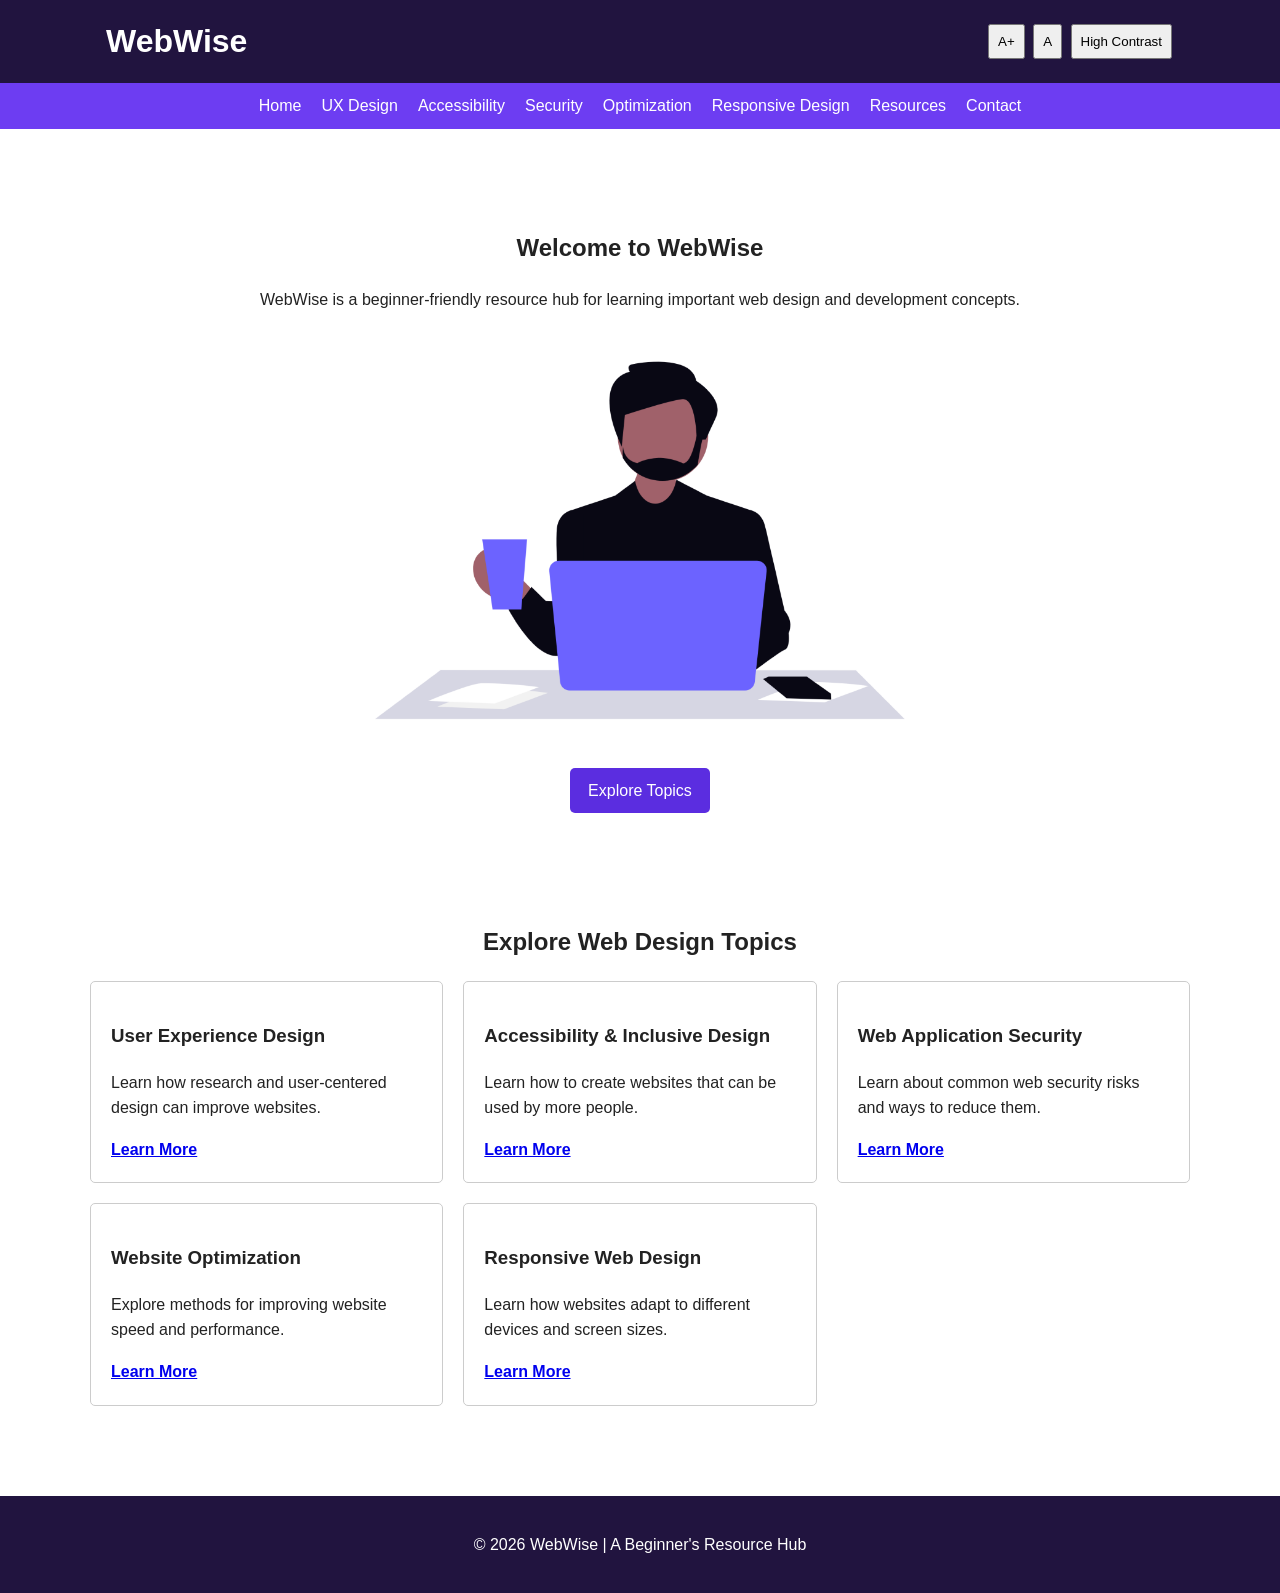
<file: webwise/index.html>
<!DOCTYPE html>
<html lang="en">

<head>
    <meta charset="UTF-8">
    <meta name="viewport" content="width=device-width, initial-scale=1.0">

    <title>WebWise | Beginner's Resource Hub</title>

    <link rel="stylesheet" href="css/style.css">
</head>

<body>

<a class="skip-link" href="#main-content">Skip to main content</a>

<header>
    <div class="header-container">
        <h1>WebWise</h1>

        <div class="accessibility-tools">
            <button id="increaseText" aria-label="Increase text size">A+</button>
            <button id="normalText" aria-label="Reset text size">A</button>
            <button id="contrastButton">High Contrast</button>
        </div>
    </div>

    <nav aria-label="Main navigation">
        <ul>
            <li><a href="index.html">Home</a></li>
            <li><a href="ux.html">UX Design</a></li>
            <li><a href="accessibility.html">Accessibility</a></li>
            <li><a href="security.html">Security</a></li>
            <li><a href="optimization.html">Optimization</a></li>
            <li><a href="responsive.html">Responsive Design</a></li>
            <li><a href="resources.html">Resources</a></li>
            <li><a href="contact.html">Contact</a></li>
        </ul>
    </nav>
</header>

<main id="main-content">

    <section class="hero">
        <h2>Welcome to WebWise</h2>

        <p>
            WebWise is a beginner-friendly resource hub for learning
            important web design and development concepts.
        </p>

        <img src="images/media.jpg"
             alt="Laptop displaying a website interface"
             class="page-image">

        <a class="button" href="#topics">Explore Topics</a>
    </section>

    <section id="topics">
        <h2>Explore Web Design Topics</h2>

        <div class="topic-grid">

            <article class="card">
                <h3>User Experience Design</h3>
                <p>Learn how research and user-centered design can improve websites.</p>
                <a href="ux.html">Learn More</a>
            </article>

            <article class="card">
                <h3>Accessibility & Inclusive Design</h3>
                <p>Learn how to create websites that can be used by more people.</p>
                <a href="accessibility.html">Learn More</a>
            </article>

            <article class="card">
                <h3>Web Application Security</h3>
                <p>Learn about common web security risks and ways to reduce them.</p>
                <a href="security.html">Learn More</a>
            </article>

            <article class="card">
                <h3>Website Optimization</h3>
                <p>Explore methods for improving website speed and performance.</p>
                <a href="optimization.html">Learn More</a>
            </article>

            <article class="card">
                <h3>Responsive Web Design</h3>
                <p>Learn how websites adapt to different devices and screen sizes.</p>
                <a href="responsive.html">Learn More</a>
            </article>

        </div>
    </section>

</main>

<footer>
    <p>&copy; 2026 WebWise | A Beginner's Resource Hub</p>
</footer>

<script src="js/script.js"></script>

</body>
</html>
</file>
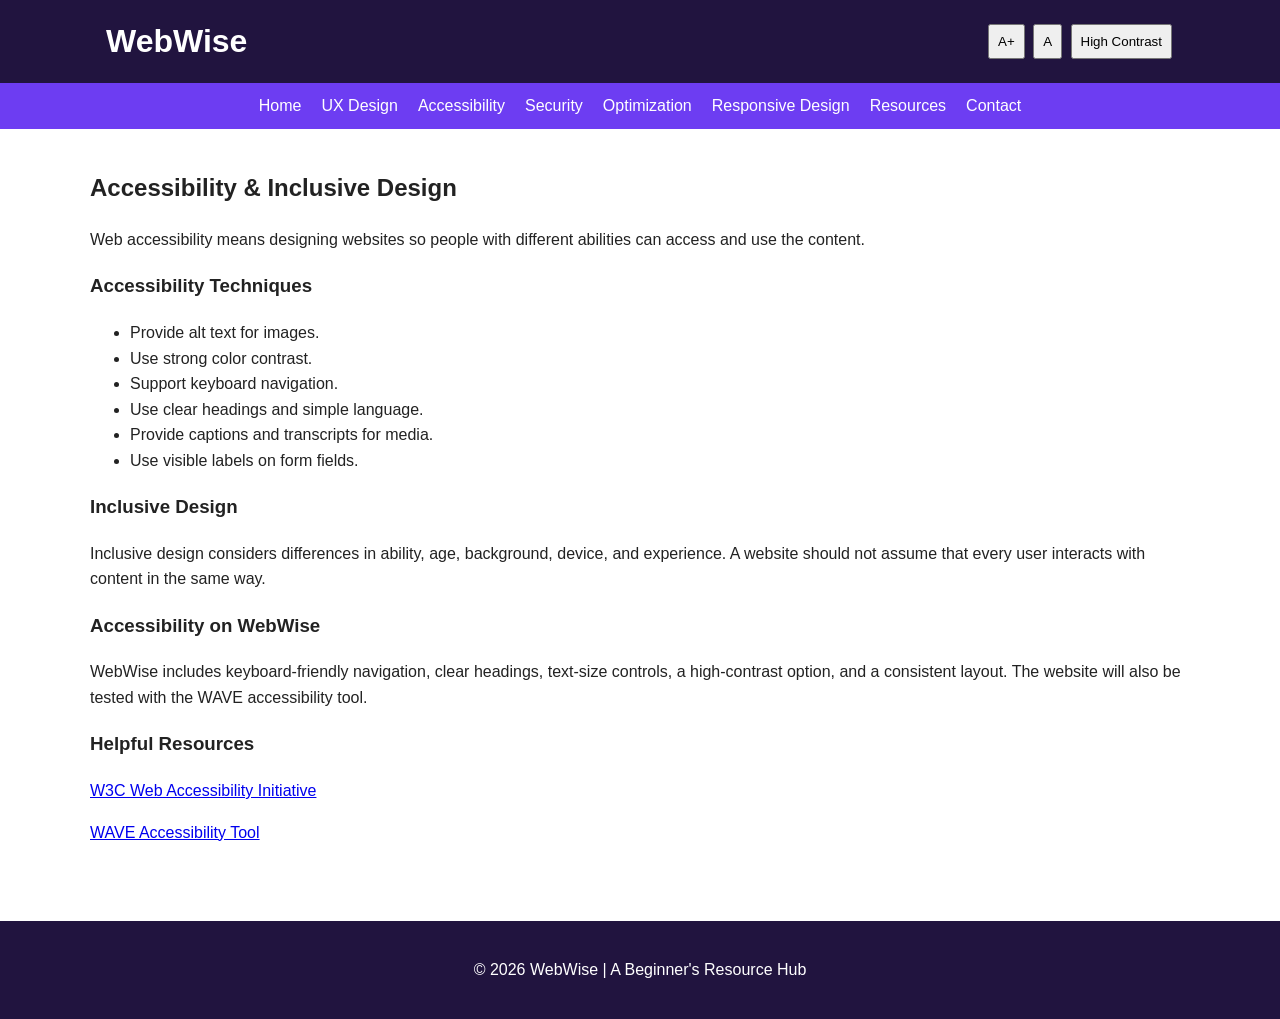
<file: webwise/accessibility.html>
<!DOCTYPE html>
<html lang="en">

<head>
    <meta charset="UTF-8">
    <meta name="viewport" content="width=device-width, initial-scale=1.0">
    <title>Accessibility | WebWise</title>
    <link rel="stylesheet" href="css/style.css">
</head>

<body>

<a class="skip-link" href="#main-content">Skip to main content</a>

<header>
    <div class="header-container">
        <h1>WebWise</h1>

        <div class="accessibility-tools">
            <button id="increaseText">A+</button>
            <button id="normalText">A</button>
            <button id="contrastButton">High Contrast</button>
        </div>
    </div>

    <nav aria-label="Main navigation">
        <ul>
            <li><a href="index.html">Home</a></li>
            <li><a href="ux.html">UX Design</a></li>
            <li><a href="accessibility.html">Accessibility</a></li>
            <li><a href="security.html">Security</a></li>
            <li><a href="optimization.html">Optimization</a></li>
            <li><a href="responsive.html">Responsive Design</a></li>
            <li><a href="resources.html">Resources</a></li>
            <li><a href="contact.html">Contact</a></li>
        </ul>
    </nav>
</header>

<main id="main-content">

    <section>
        <h2>Accessibility & Inclusive Design</h2>

        <p>
            Web accessibility means designing websites so people with
            different abilities can access and use the content.
        </p>
    </section>

    <section>
        <h3>Accessibility Techniques</h3>

        <ul>
            <li>Provide alt text for images.</li>
            <li>Use strong color contrast.</li>
            <li>Support keyboard navigation.</li>
            <li>Use clear headings and simple language.</li>
            <li>Provide captions and transcripts for media.</li>
            <li>Use visible labels on form fields.</li>
        </ul>
    </section>

    <section>
        <h3>Inclusive Design</h3>

        <p>
            Inclusive design considers differences in ability, age,
            background, device, and experience. A website should not
            assume that every user interacts with content in the same way.
        </p>
    </section>

    <section>
        <h3>Accessibility on WebWise</h3>

        <p>
            WebWise includes keyboard-friendly navigation, clear headings,
            text-size controls, a high-contrast option, and a consistent
            layout. The website will also be tested with the WAVE
            accessibility tool.
        </p>
    </section>

    <section>
        <h3>Helpful Resources</h3>

        <p>
            <a href="https://www.w3.org/WAI/" target="_blank" rel="noopener">
                W3C Web Accessibility Initiative
            </a>
        </p>

        <p>
            <a href="https://wave.webaim.org/" target="_blank" rel="noopener">
                WAVE Accessibility Tool
            </a>
        </p>
    </section>

</main>

<footer>
    <p>&copy; 2026 WebWise | A Beginner's Resource Hub</p>
</footer>

<script src="js/script.js"></script>

</body>
</html>
</file>
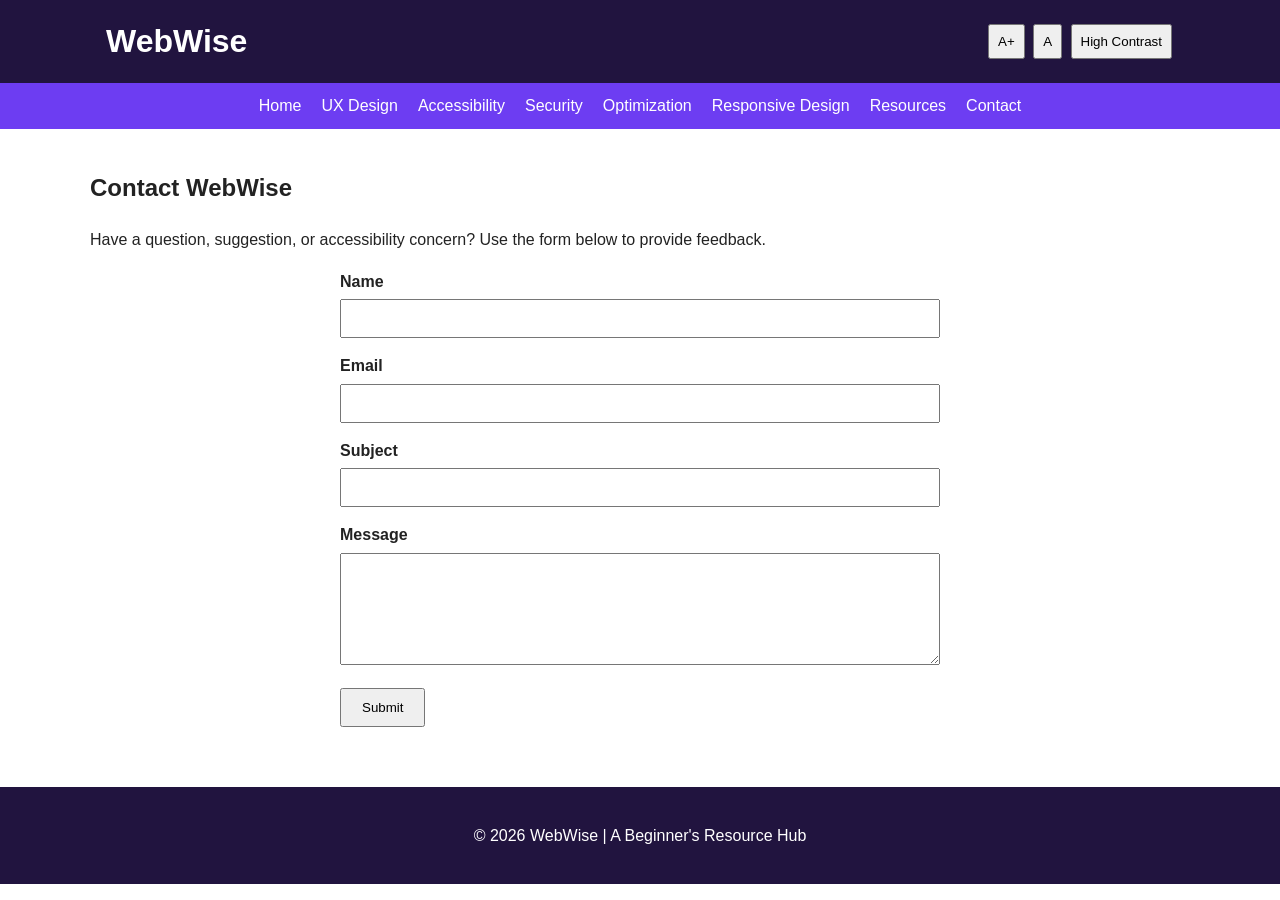
<file: webwise/contact.html>
<!DOCTYPE html>
<html lang="en">

<head>
    <meta charset="UTF-8">
    <meta name="viewport" content="width=device-width, initial-scale=1.0">
    <title>Contact | WebWise</title>
    <link rel="stylesheet" href="css/style.css">
</head>

<body>

<a class="skip-link" href="#main-content">Skip to main content</a>

<header>
    <div class="header-container">
        <h1>WebWise</h1>

        <div class="accessibility-tools">
            <button id="increaseText">A+</button>
            <button id="normalText">A</button>
            <button id="contrastButton">High Contrast</button>
        </div>
    </div>

    <nav aria-label="Main navigation">
        <ul>
            <li><a href="index.html">Home</a></li>
            <li><a href="ux.html">UX Design</a></li>
            <li><a href="accessibility.html">Accessibility</a></li>
            <li><a href="security.html">Security</a></li>
            <li><a href="optimization.html">Optimization</a></li>
            <li><a href="responsive.html">Responsive Design</a></li>
            <li><a href="resources.html">Resources</a></li>
            <li><a href="contact.html">Contact</a></li>
        </ul>
    </nav>
</header>

<main id="main-content">

    <section>
        <h2>Contact WebWise</h2>

        <p>
            Have a question, suggestion, or accessibility concern?
            Use the form below to provide feedback.
        </p>

        <form>

            <label for="name">Name</label>
            <input type="text" id="name" name="name" required>

            <label for="email">Email</label>
            <input type="email" id="email" name="email" required>

            <label for="subject">Subject</label>
            <input type="text" id="subject" name="subject">

            <label for="message">Message</label>
            <textarea id="message" name="message" rows="6" required></textarea>

            <button type="submit">Submit</button>

        </form>
    </section>

</main>

<footer>
    <p>&copy; 2026 WebWise | A Beginner's Resource Hub</p>
</footer>

<script src="js/script.js"></script>

</body>
</html>
</file>
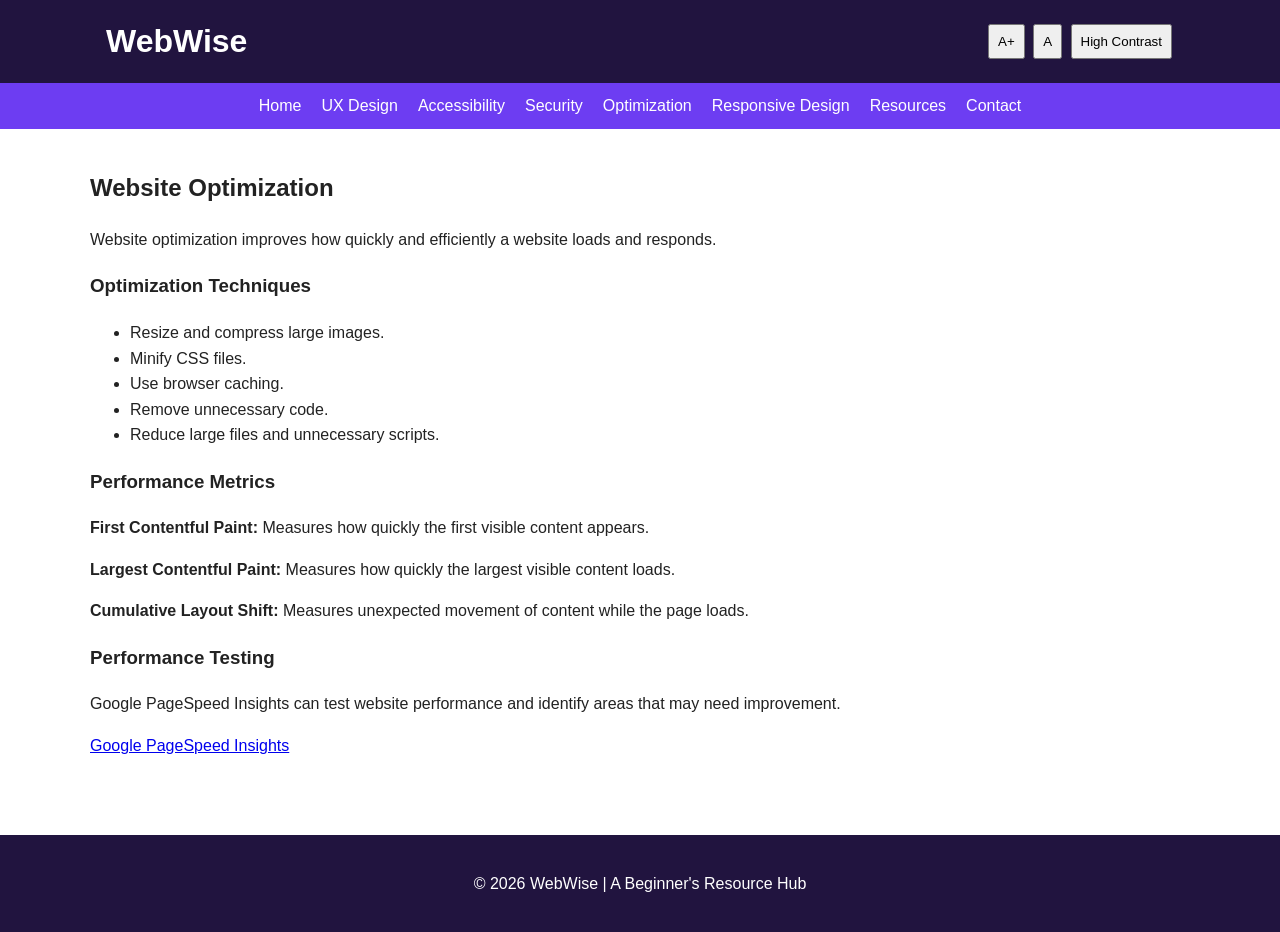
<file: webwise/optimization.html>
<!DOCTYPE html>
<html lang="en">

<head>
    <meta charset="UTF-8">
    <meta name="viewport" content="width=device-width, initial-scale=1.0">
    <title>Website Optimization | WebWise</title>
    <link rel="stylesheet" href="css/style.css">
</head>

<body>

<a class="skip-link" href="#main-content">Skip to main content</a>

<header>
    <div class="header-container">
        <h1>WebWise</h1>

        <div class="accessibility-tools">
            <button id="increaseText">A+</button>
            <button id="normalText">A</button>
            <button id="contrastButton">High Contrast</button>
        </div>
    </div>

    <nav aria-label="Main navigation">
        <ul>
            <li><a href="index.html">Home</a></li>
            <li><a href="ux.html">UX Design</a></li>
            <li><a href="accessibility.html">Accessibility</a></li>
            <li><a href="security.html">Security</a></li>
            <li><a href="optimization.html">Optimization</a></li>
            <li><a href="responsive.html">Responsive Design</a></li>
            <li><a href="resources.html">Resources</a></li>
            <li><a href="contact.html">Contact</a></li>
        </ul>
    </nav>
</header>

<main id="main-content">

    <section>
        <h2>Website Optimization</h2>

        <p>
            Website optimization improves how quickly and efficiently
            a website loads and responds.
        </p>
    </section>

    <section>
        <h3>Optimization Techniques</h3>

        <ul>
            <li>Resize and compress large images.</li>
            <li>Minify CSS files.</li>
            <li>Use browser caching.</li>
            <li>Remove unnecessary code.</li>
            <li>Reduce large files and unnecessary scripts.</li>
        </ul>
    </section>

    <section>
        <h3>Performance Metrics</h3>

        <p>
            <strong>First Contentful Paint:</strong>
            Measures how quickly the first visible content appears.
        </p>

        <p>
            <strong>Largest Contentful Paint:</strong>
            Measures how quickly the largest visible content loads.
        </p>

        <p>
            <strong>Cumulative Layout Shift:</strong>
            Measures unexpected movement of content while the page loads.
        </p>
    </section>

    <section>
        <h3>Performance Testing</h3>

        <p>
            Google PageSpeed Insights can test website performance
            and identify areas that may need improvement.
        </p>

        <p>
            <a href="https://pagespeed.web.dev/" target="_blank" rel="noopener">
                Google PageSpeed Insights
            </a>
        </p>
    </section>

</main>

<footer>
    <p>&copy; 2026 WebWise | A Beginner's Resource Hub</p>
</footer>

<script src="js/script.js"></script>

</body>
</html>
</file>
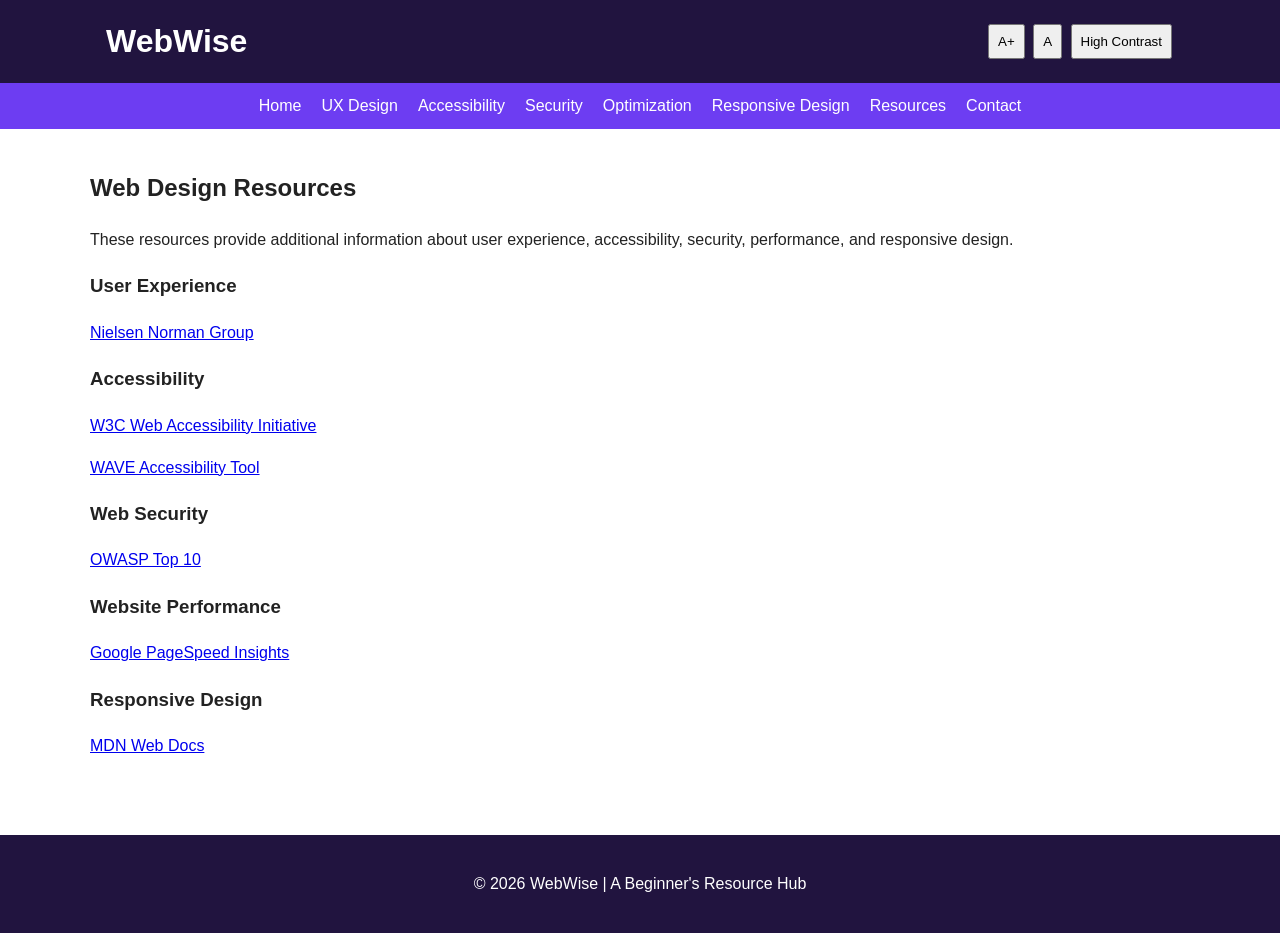
<file: webwise/resources.html>
<!DOCTYPE html>
<html lang="en">

<head>
    <meta charset="UTF-8">
    <meta name="viewport" content="width=device-width, initial-scale=1.0">
    <title>Resources | WebWise</title>
    <link rel="stylesheet" href="css/style.css">
</head>

<body>

<a class="skip-link" href="#main-content">Skip to main content</a>

<header>
    <div class="header-container">
        <h1>WebWise</h1>

        <div class="accessibility-tools">
            <button id="increaseText">A+</button>
            <button id="normalText">A</button>
            <button id="contrastButton">High Contrast</button>
        </div>
    </div>

    <nav aria-label="Main navigation">
        <ul>
            <li><a href="index.html">Home</a></li>
            <li><a href="ux.html">UX Design</a></li>
            <li><a href="accessibility.html">Accessibility</a></li>
            <li><a href="security.html">Security</a></li>
            <li><a href="optimization.html">Optimization</a></li>
            <li><a href="responsive.html">Responsive Design</a></li>
            <li><a href="resources.html">Resources</a></li>
            <li><a href="contact.html">Contact</a></li>
        </ul>
    </nav>
</header>

<main id="main-content">

    <section>
        <h2>Web Design Resources</h2>

        <p>
            These resources provide additional information about
            user experience, accessibility, security, performance,
            and responsive design.
        </p>
    </section>

    <section>
        <h3>User Experience</h3>

        <p>
            <a href="https://www.nngroup.com/" target="_blank" rel="noopener">
                Nielsen Norman Group
            </a>
        </p>
    </section>

    <section>
        <h3>Accessibility</h3>

        <p>
            <a href="https://www.w3.org/WAI/" target="_blank" rel="noopener">
                W3C Web Accessibility Initiative
            </a>
        </p>

        <p>
            <a href="https://wave.webaim.org/" target="_blank" rel="noopener">
                WAVE Accessibility Tool
            </a>
        </p>
    </section>

    <section>
        <h3>Web Security</h3>

        <p>
            <a href="https://owasp.org/Top10/" target="_blank" rel="noopener">
                OWASP Top 10
            </a>
        </p>
    </section>

    <section>
        <h3>Website Performance</h3>

        <p>
            <a href="https://pagespeed.web.dev/" target="_blank" rel="noopener">
                Google PageSpeed Insights
            </a>
        </p>
    </section>

    <section>
        <h3>Responsive Design</h3>

        <p>
            <a href="https://developer.mozilla.org/" target="_blank" rel="noopener">
                MDN Web Docs
            </a>
        </p>
    </section>

</main>

<footer>
    <p>&copy; 2026 WebWise | A Beginner's Resource Hub</p>
</footer>

<script src="js/script.js"></script>

</body>
</html>
</file>
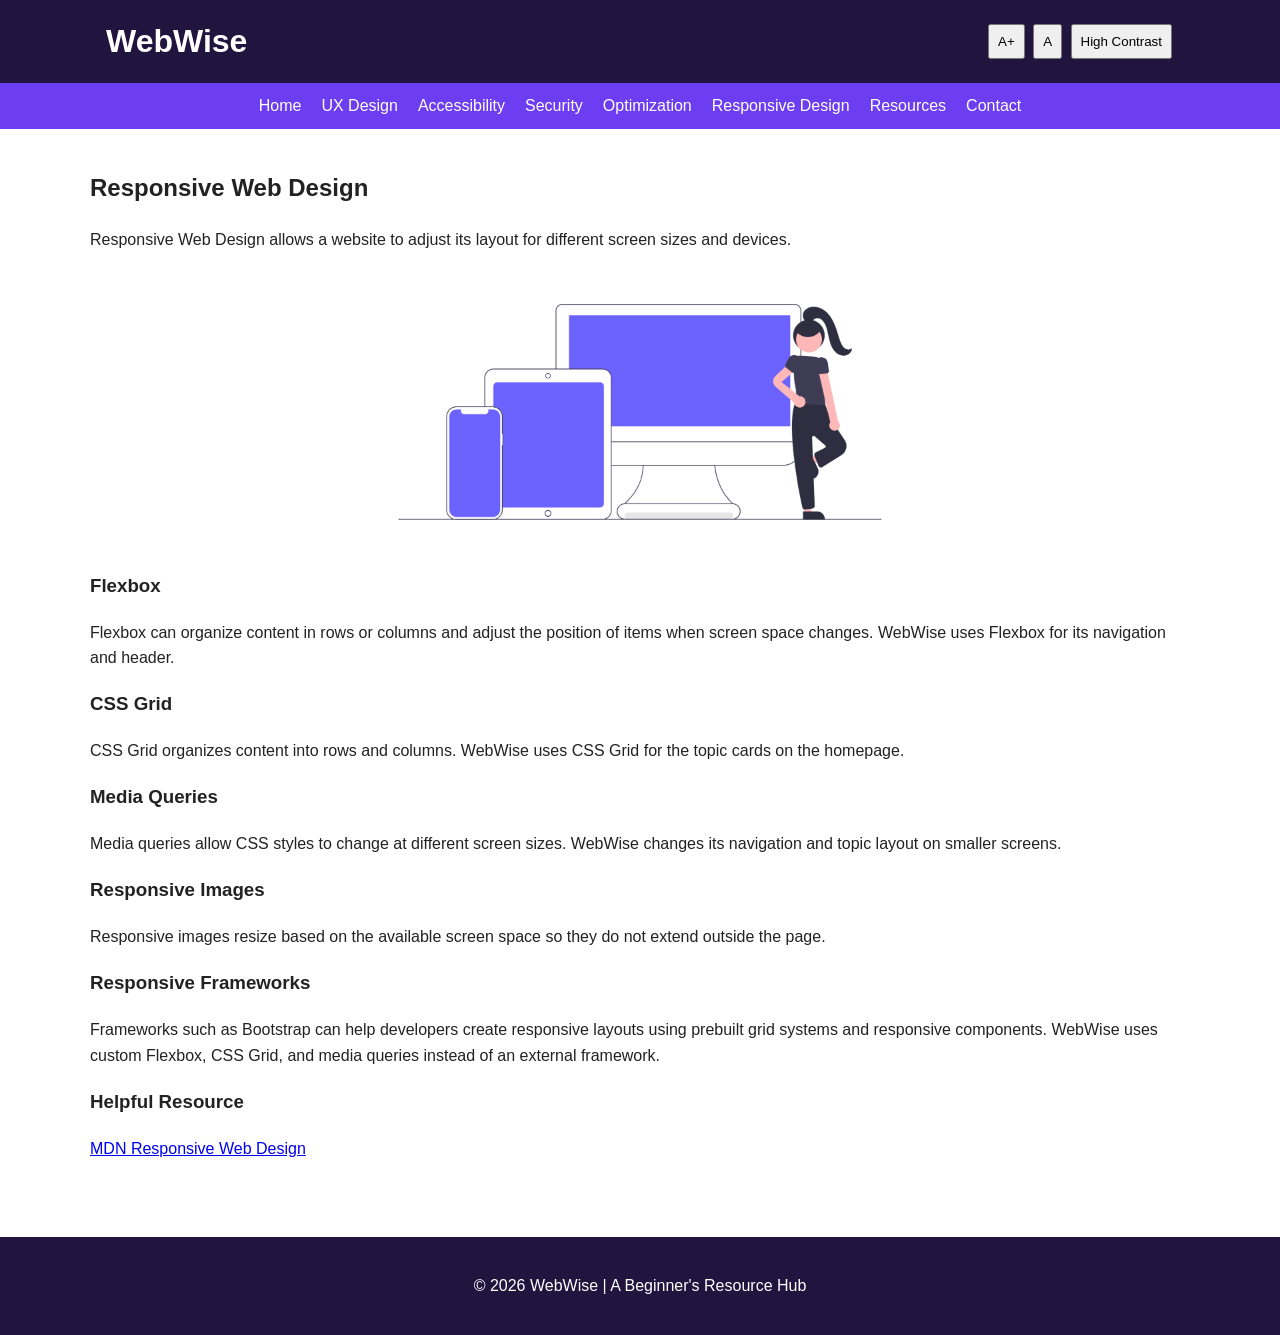
<file: webwise/responsive.html>
<!DOCTYPE html>
<html lang="en">

<head>
    <meta charset="UTF-8">
    <meta name="viewport" content="width=device-width, initial-scale=1.0">

    <title>Responsive Design | WebWise</title>

    <link rel="stylesheet" href="css/style.css">
</head>

<body>

<a class="skip-link" href="#main-content">Skip to main content</a>

<header>
    <div class="header-container">
        <h1>WebWise</h1>

        <div class="accessibility-tools">
            <button id="increaseText" aria-label="Increase text size">A+</button>
            <button id="normalText" aria-label="Reset text size">A</button>
            <button id="contrastButton">High Contrast</button>
        </div>
    </div>

    <nav aria-label="Main navigation">
        <ul>
            <li><a href="index.html">Home</a></li>
            <li><a href="ux.html">UX Design</a></li>
            <li><a href="accessibility.html">Accessibility</a></li>
            <li><a href="security.html">Security</a></li>
            <li><a href="optimization.html">Optimization</a></li>
            <li><a href="responsive.html">Responsive Design</a></li>
            <li><a href="resources.html">Resources</a></li>
            <li><a href="contact.html">Contact</a></li>
        </ul>
    </nav>
</header>

<main id="main-content">

    <section>
        <h2>Responsive Web Design</h2>

        <p>
            Responsive Web Design allows a website to adjust its layout
            for different screen sizes and devices.
        </p>

        <img src="images/devices.jpg"
             alt="Website displayed on desktop, tablet, and mobile devices"
             class="page-image">
    </section>

    <section>
        <h3>Flexbox</h3>

        <p>
            Flexbox can organize content in rows or columns and adjust
            the position of items when screen space changes. WebWise
            uses Flexbox for its navigation and header.
        </p>
    </section>

    <section>
        <h3>CSS Grid</h3>

        <p>
            CSS Grid organizes content into rows and columns.
            WebWise uses CSS Grid for the topic cards on the homepage.
        </p>
    </section>

    <section>
        <h3>Media Queries</h3>

        <p>
            Media queries allow CSS styles to change at different
            screen sizes. WebWise changes its navigation and topic
            layout on smaller screens.
        </p>
    </section>

    <section>
        <h3>Responsive Images</h3>

        <p>
            Responsive images resize based on the available screen
            space so they do not extend outside the page.
        </p>
    </section>

    <section>
    <h3>Responsive Frameworks</h3>

    <p>
        Frameworks such as Bootstrap can help developers create responsive
        layouts using prebuilt grid systems and responsive components.
        WebWise uses custom Flexbox, CSS Grid, and media queries instead of
        an external framework.
    </p>
</section>
    <section>
        <h3>Helpful Resource</h3>

        <p>
            <a href="https://developer.mozilla.org/en-US/docs/Learn_web_development/Core/CSS_layout/Responsive_Design"
               target="_blank"
               rel="noopener">
                MDN Responsive Web Design
            </a>
        </p>
    </section>

</main>

<footer>
    <p>&copy; 2026 WebWise | A Beginner's Resource Hub</p>
</footer>

<script src="js/script.js"></script>

</body>
</html>
</file>
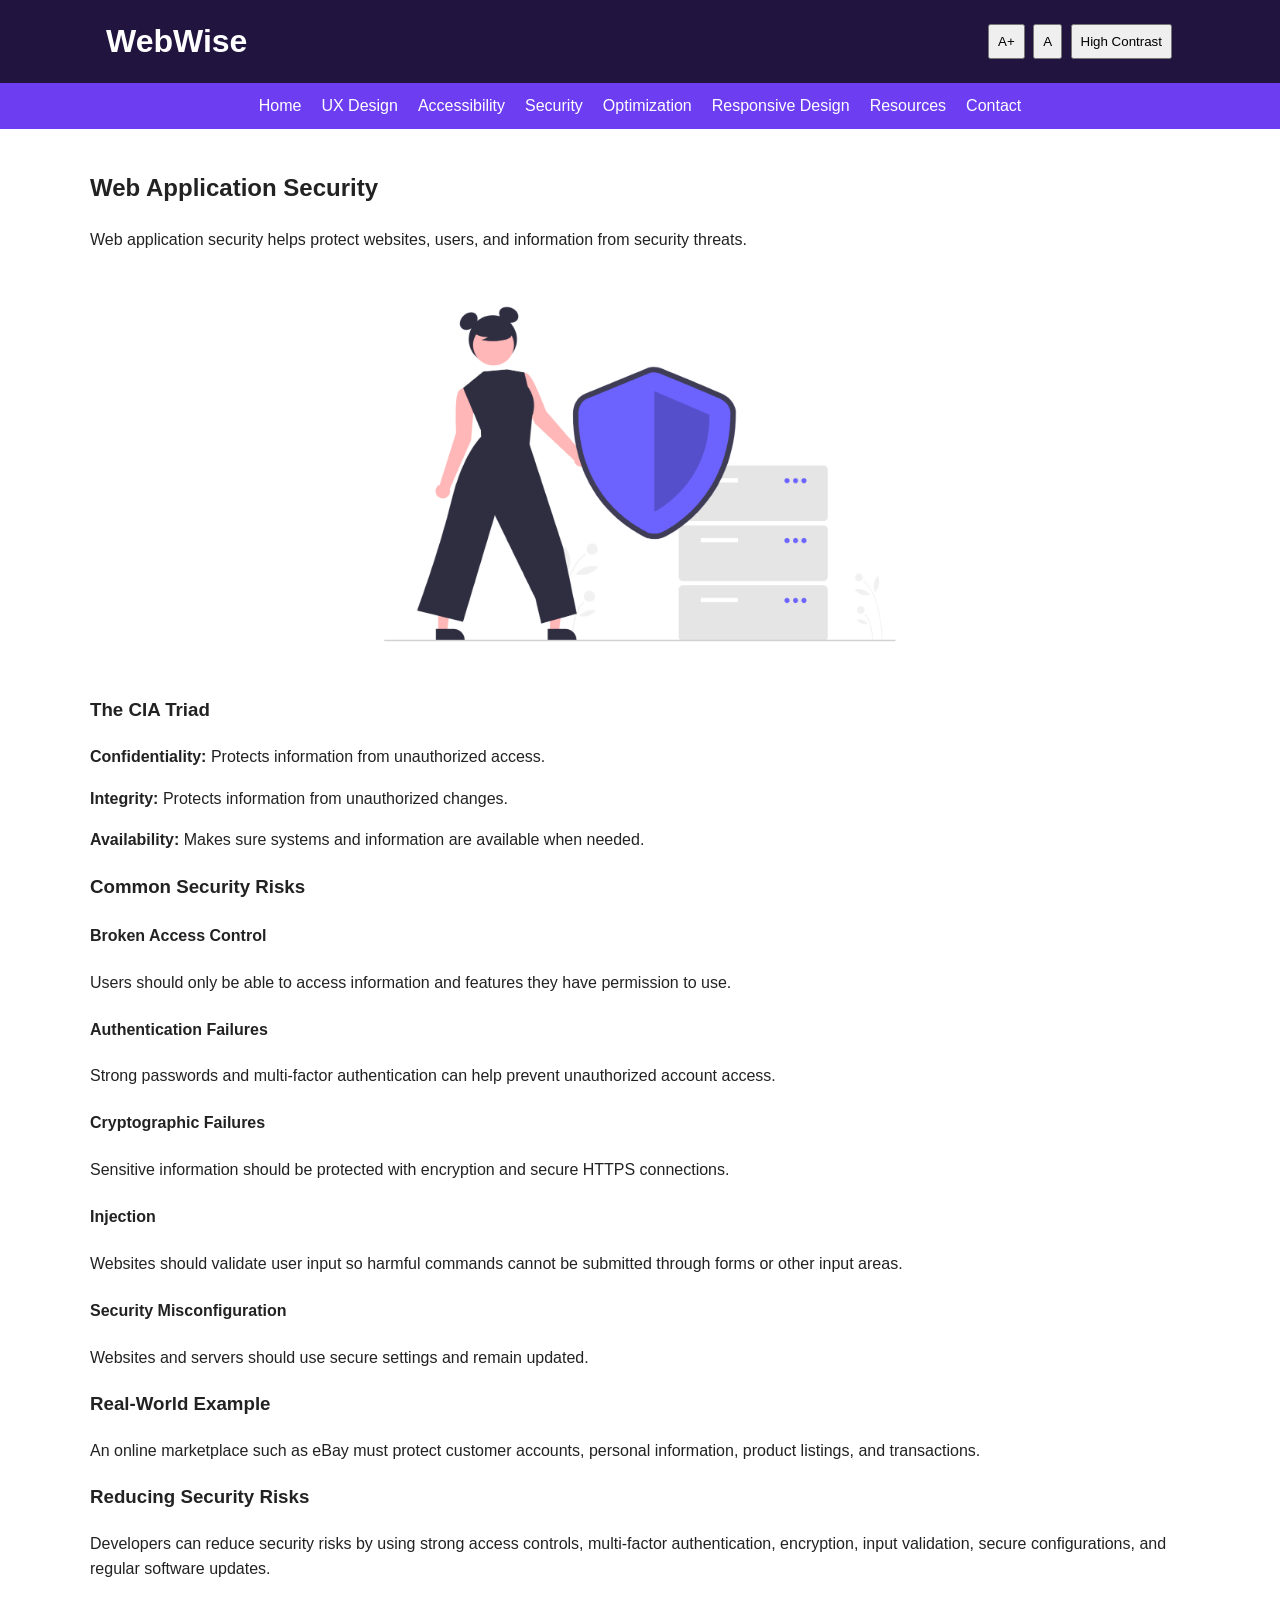
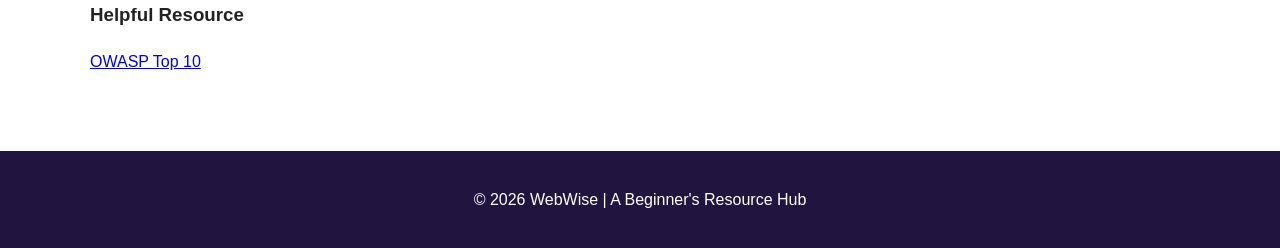
<file: webwise/security.html>
<!DOCTYPE html>
<html lang="en">

<head>
    <meta charset="UTF-8">
    <meta name="viewport" content="width=device-width, initial-scale=1.0">
    <title>Web Security | WebWise</title>
    <link rel="stylesheet" href="css/style.css">
</head>

<body>

<a class="skip-link" href="#main-content">Skip to main content</a>

<header>
    <div class="header-container">
        <h1>WebWise</h1>

        <div class="accessibility-tools">
            <button id="increaseText">A+</button>
            <button id="normalText">A</button>
            <button id="contrastButton">High Contrast</button>
        </div>
    </div>

    <nav aria-label="Main navigation">
        <ul>
            <li><a href="index.html">Home</a></li>
            <li><a href="ux.html">UX Design</a></li>
            <li><a href="accessibility.html">Accessibility</a></li>
            <li><a href="security.html">Security</a></li>
            <li><a href="optimization.html">Optimization</a></li>
            <li><a href="responsive.html">Responsive Design</a></li>
            <li><a href="resources.html">Resources</a></li>
            <li><a href="contact.html">Contact</a></li>
        </ul>
    </nav>
</header>

<main id="main-content">

    <section>
    <h2>Web Application Security</h2>

    <p>
        Web application security helps protect websites, users,
        and information from security threats.
    </p>

    <img src="images/security.jpg"
         alt="Illustration representing web application security"
         class="page-image">
</section>

    <section>
        <h3>The CIA Triad</h3>

        <p><strong>Confidentiality:</strong> Protects information from unauthorized access.</p>
        <p><strong>Integrity:</strong> Protects information from unauthorized changes.</p>
        <p><strong>Availability:</strong> Makes sure systems and information are available when needed.</p>
    </section>

    <section>
        <h3>Common Security Risks</h3>

        <h4>Broken Access Control</h4>
        <p>
            Users should only be able to access information and features
            they have permission to use.
        </p>

        <h4>Authentication Failures</h4>
        <p>
            Strong passwords and multi-factor authentication can help
            prevent unauthorized account access.
        </p>

        <h4>Cryptographic Failures</h4>
        <p>
            Sensitive information should be protected with encryption
            and secure HTTPS connections.
        </p>

        <h4>Injection</h4>
        <p>
            Websites should validate user input so harmful commands
            cannot be submitted through forms or other input areas.
        </p>

        <h4>Security Misconfiguration</h4>
        <p>
            Websites and servers should use secure settings and remain updated.
        </p>
    </section>

    <section>
        <h3>Real-World Example</h3>

        <p>
            An online marketplace such as eBay must protect customer accounts,
            personal information, product listings, and transactions.
        </p>
    </section>

    <section>
    <h3>Reducing Security Risks</h3>

    <p>
        Developers can reduce security risks by using strong access controls,
        multi-factor authentication, encryption, input validation, secure
        configurations, and regular software updates.
    </p>
</section>

    <section>
        <h3>Helpful Resource</h3>

        <p>
            <a href="https://owasp.org/Top10/" target="_blank" rel="noopener">
                OWASP Top 10
            </a>
        </p>
    </section>

</main>

<footer>
    <p>&copy; 2026 WebWise | A Beginner's Resource Hub</p>
</footer>

<script src="js/script.js"></script>

</body>
</html>
</file>
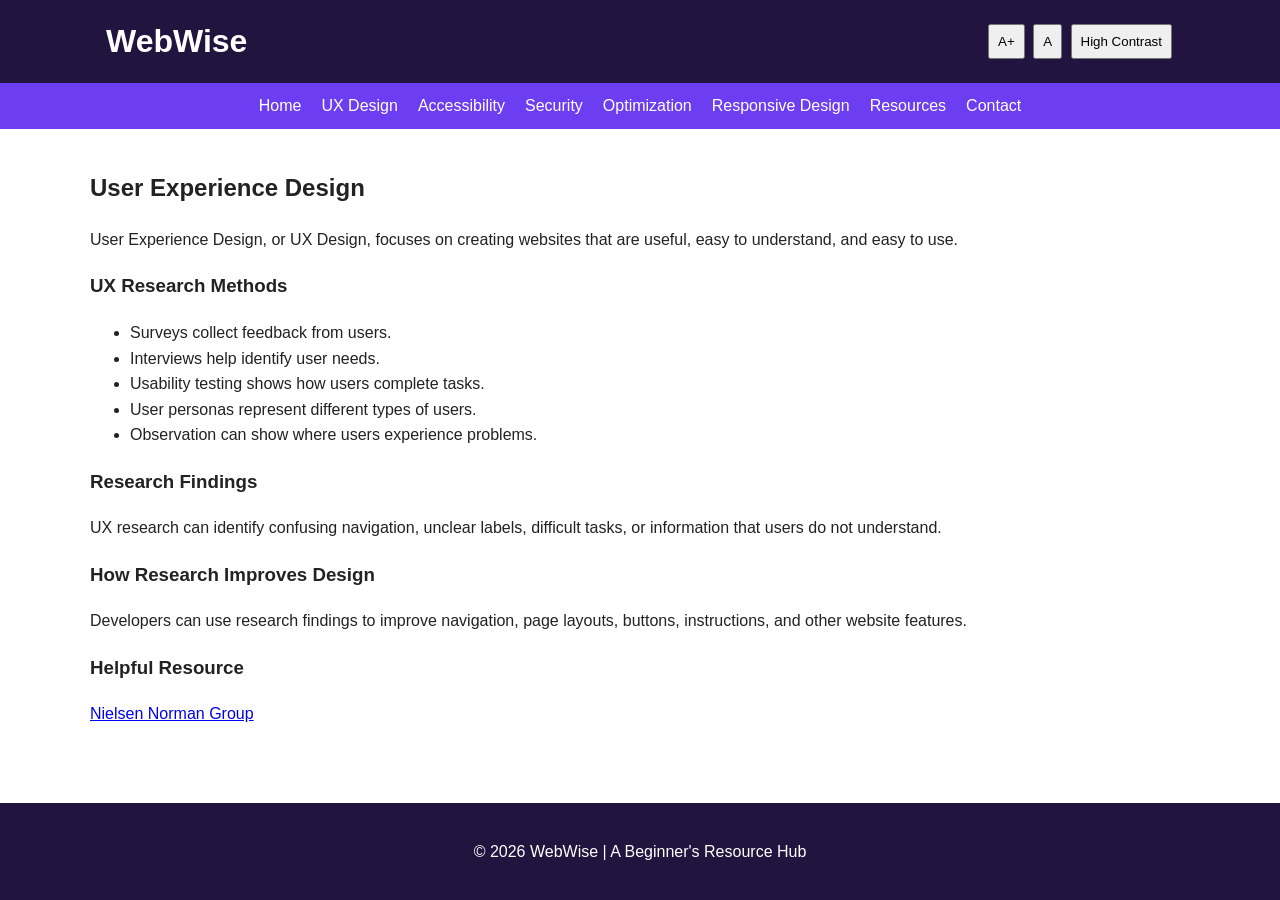
<file: webwise/ux.html>
<!DOCTYPE html>
<html lang="en">

<head>
    <meta charset="UTF-8">
    <meta name="viewport" content="width=device-width, initial-scale=1.0">
    <title>UX Design | WebWise</title>
    <link rel="stylesheet" href="css/style.css">
</head>

<body>

<a class="skip-link" href="#main-content">Skip to main content</a>

<header>
    <div class="header-container">
        <h1>WebWise</h1>

        <div class="accessibility-tools">
            <button id="increaseText">A+</button>
            <button id="normalText">A</button>
            <button id="contrastButton">High Contrast</button>
        </div>
    </div>

    <nav aria-label="Main navigation">
        <ul>
            <li><a href="index.html">Home</a></li>
            <li><a href="ux.html">UX Design</a></li>
            <li><a href="accessibility.html">Accessibility</a></li>
            <li><a href="security.html">Security</a></li>
            <li><a href="optimization.html">Optimization</a></li>
            <li><a href="responsive.html">Responsive Design</a></li>
            <li><a href="resources.html">Resources</a></li>
            <li><a href="contact.html">Contact</a></li>
        </ul>
    </nav>
</header>

<main id="main-content">

    <section>
        <h2>User Experience Design</h2>

        <p>
            User Experience Design, or UX Design, focuses on creating
            websites that are useful, easy to understand, and easy to use.
        </p>
    </section>

    <section>
        <h3>UX Research Methods</h3>

        <ul>
            <li>Surveys collect feedback from users.</li>
            <li>Interviews help identify user needs.</li>
            <li>Usability testing shows how users complete tasks.</li>
            <li>User personas represent different types of users.</li>
            <li>Observation can show where users experience problems.</li>
        </ul>
    </section>

    <section>
        <h3>Research Findings</h3>

        <p>
            UX research can identify confusing navigation, unclear labels,
            difficult tasks, or information that users do not understand.
        </p>
    </section>

    <section>
        <h3>How Research Improves Design</h3>

        <p>
            Developers can use research findings to improve navigation,
            page layouts, buttons, instructions, and other website features.
        </p>
    </section>

    <section>
        <h3>Helpful Resource</h3>

        <p>
            <a href="https://www.nngroup.com/" target="_blank" rel="noopener">
                Nielsen Norman Group
            </a>
        </p>
    </section>

</main>

<footer>
    <p>&copy; 2026 WebWise | A Beginner's Resource Hub</p>
</footer>

<script src="js/script.js"></script>

</body>
</html>
</file>
<file: webwise/css/style.css>
* {
    box-sizing: border-box;
}

body {
    margin: 0;
    font-family: Arial, sans-serif;
    line-height: 1.6;
    color: #222;
    background: #fff;
}

.skip-link {
    position: absolute;
    left: -9999px;
}

.skip-link:focus {
    left: 10px;
    top: 10px;
    background: white;
    color: black;
    padding: 10px;
    z-index: 1000;
}

header {
    background: #21143f;
    color: white;
}

.header-container {
    max-width: 1100px;
    margin: auto;
    padding: 1rem;

    display: flex;
    justify-content: space-between;
    align-items: center;
}

header h1 {
    margin: 0;
}

.accessibility-tools button {
    padding: 8px;
    margin: 2px;
    cursor: pointer;
}

nav {
    background: #6d3df2;
}

nav ul {
    max-width: 1100px;
    margin: auto;
    padding: 10px;

    list-style: none;

    display: flex;
    flex-wrap: wrap;
    justify-content: center;
    gap: 20px;
}

nav a {
    color: white;
    text-decoration: none;
}

nav a:hover,
nav a:focus {
    text-decoration: underline;
    outline: 2px solid white;
    outline-offset: 3px;
}

main {
    width: 90%;
    max-width: 1100px;
    margin: auto;
    padding: 20px 0;
}

.hero {
    text-align: center;
    padding: 60px 20px;
}

.button {
    display: inline-block;
    background: #5b2de0;
    color: white;
    padding: 10px 18px;
    text-decoration: none;
    border-radius: 5px;
}

.button:hover,
.button:focus {
    text-decoration: underline;
    outline: 2px solid #21143f;
    outline-offset: 3px;
}

#topics {
    padding: 30px 0;
}

#topics h2 {
    text-align: center;
}

.topic-grid {
    display: grid;
    grid-template-columns: repeat(3, 1fr);
    gap: 20px;
}

.card {
    border: 1px solid #ccc;
    padding: 20px;
    border-radius: 5px;
}

.card a {
    font-weight: bold;
}

.page-image {
    display: block;
    max-width: 600px;
    width: 100%;
    height: auto;
    margin: 25px auto;
}

form {
    max-width: 600px;
    margin: auto;
}

label {
    display: block;
    font-weight: bold;
    margin-top: 15px;
}

input,
textarea {
    width: 100%;
    padding: 10px;
    margin-top: 5px;
}

input:focus,
textarea:focus,
button:focus,
a:focus {
    outline: 2px solid #21143f;
    outline-offset: 3px;
}

form button {
    margin-top: 15px;
    padding: 10px 20px;
}

footer {
    margin-top: 40px;
    padding: 20px;
    text-align: center;
    background: #21143f;
    color: white;
}

img {
    max-width: 100%;
    height: auto;
}

/* High contrast mode */

.high-contrast {
    background: black;
    color: white;
}

.high-contrast main,
.high-contrast .card {
    background: black;
    color: white;
}

.high-contrast a {
    color: yellow;
}

.high-contrast input,
.high-contrast textarea {
    background: black;
    color: white;
    border: 1px solid white;
}

.high-contrast button {
    background: white;
    color: black;
}

/* Tablet and mobile */

@media (max-width: 768px) {

    .header-container {
        flex-direction: column;
        text-align: center;
    }

    .accessibility-tools {
        margin-top: 10px;
    }

    nav ul {
        flex-direction: column;
        text-align: center;
        gap: 10px;
    }

    .topic-grid {
        grid-template-columns: 1fr;
    }

    .hero {
        padding: 30px 15px;
    }

    main {
        width: 92%;
    }

    .page-image {
        max-width: 100%;
    }
}
</file>
